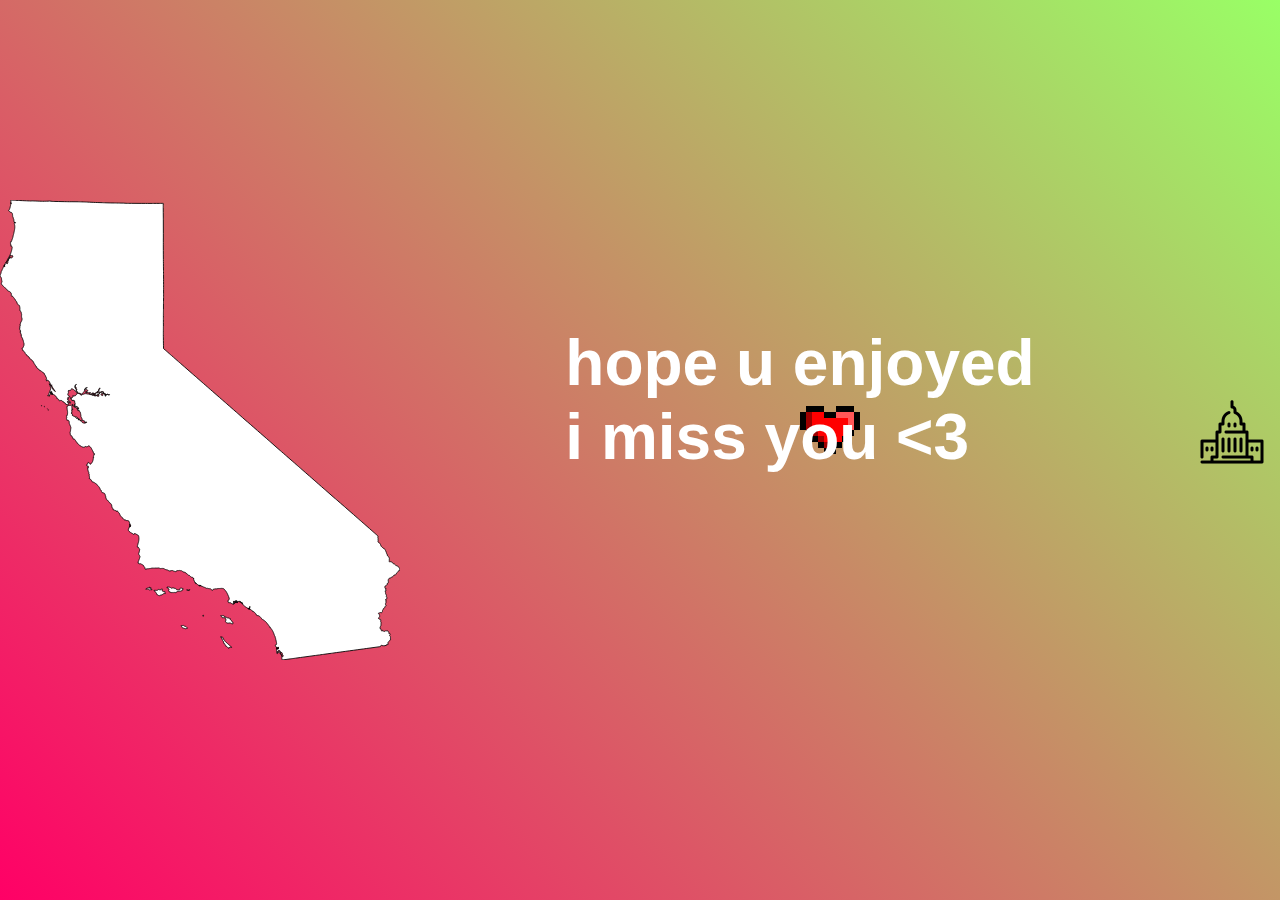
<file: end.html>
<!DOCTYPE html>
<html>
<head>
    <title>thx</title>
    <style>
        body {
            background: linear-gradient(45deg, #f06, #9f6);
            font-family: 'Arial', sans-serif;
            height: 100vh;
            overflow: hidden;
            margin: 0;
        }

        #animation-container {
            position: relative;
            height: 800px;
            width: 1600px;
            margin: 0 auto; /* center container */
        }

        img {  
            max-width: 100%;  
            height: auto;  
        }  

        #california, #dc {
            position: absolute;
            height: 25%;
            width: 25%;
            animation: rotateSVG 10s infinite linear; /* rotation */
        }

        #california {
            left: 0;
            top: 37.5%; /* center vertically */
            transform: translate(0%, -50%);
        }

        #dc {
            right: 0;
            bottom: 37.5%; /* center vertically */
            transform: translate(0%, 50%) rotate(0deg);
            overflow: hidden;
        }

        #heart {
            position: absolute;
            height: 50%;
            width: 50%;
            /* initially position the heart in the middle */
            left: 50%;
            top: 50%;
            animation: moveHeart 5s ease-in-out infinite alternate;
        }

        @keyframes moveHeart {
            0% {
                left: 15%; /* start from left */
            }
            50% {
                left: 75%; /* move to right */
            }
            100% {
                left: 25%; /* move back to left */
            }
        }

        @keyframes rotateSVG {
            0% {
                transform: rotate(0deg);
            }
            100% {
                transform: rotate(360deg);
            }
        }

        #central-text {
            position: absolute;
            top: 50%;
            left: 50%;
            transform: translate(-50%, -50%);
            font-size: 4rem;
            color: white;
            font-weight: bold;
            z-index: 1;
        }
    </style>
</head>
<body>
    <div id="animation-container">
        <div id="central-text">hope u enjoyed<br> i miss you <3</div>
        <div id="california">
            <img src="img/california.svg" alt="California SVG">
        </div>
        <div id="heart">
            <img src="img/heart.svg" alt="Heart SVG">
        </div>
        <div id="dc">
            <img src="img/capitol.png" alt="Capitol png">
        </div>
    </div>
</body>
</html>
</file>
